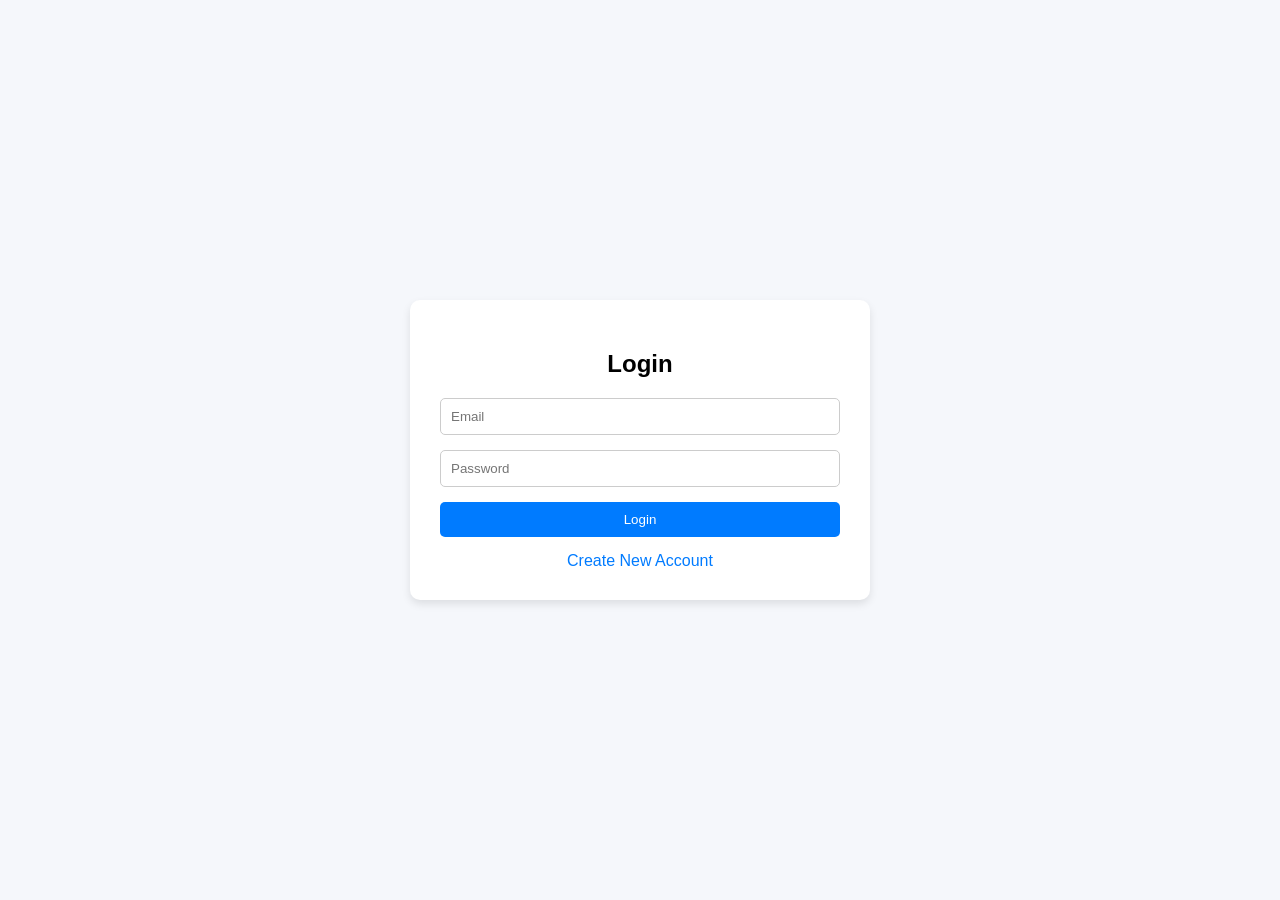
<file: frontend/Login.html>
<html lang="en"><head>
  <meta charset="UTF-8">
  <meta name="viewport" content="width=device-width, initial-scale=1.0">
  <title>Smart Honeypot System</title>
  <style>
    body {
      font-family: Arial, sans-serif;
      background: #f5f7fb;
      display: flex;
      justify-content: center;
      align-items: center;
      height: 100vh;
      margin: 0;
    }
    .container {
      width: 100%;
      max-width: 400px;
      background: #fff;
      padding: 30px;
      box-shadow: 0 4px 8px rgba(0,0,0,0.1);
      border-radius: 10px;
    }
    h2 {
      text-align: center;
      margin-bottom: 20px;
    }
    input[type="email"],
    input[type="password"],
    input[type="text"] {
      width: 100%;
      padding: 10px;
      margin-bottom: 15px;
      border: 1px solid #ccc;
      border-radius: 5px;
    }
    button {
      width: 100%;
      padding: 10px;
      background-color: #007bff;
      color: #fff;
      border: none;
      border-radius: 5px;
      cursor: pointer;
    }
    button:hover {
      background-color: #0056b3;
    }
    .links {
      text-align: center;
      margin-top: 15px;
    }
    .links a {
      color: #007bff;
      text-decoration: none;
      cursor: pointer;
    }
    .hidden {
      display: none;
    }
    .error {
      color: red;
      font-size: 0.9em;
      margin-bottom: 10px;
      text-align: center;
    }
    .success {
      color: green;
      font-size: 0.9em;
      margin-bottom: 10px;
      text-align: center;
    }
  </style>
</head>
<body>
  <div class="container">
    <div id="loginForm">
      <h2>Login</h2>
      <div id="loginMessage"></div>
      <input type="email" id="loginEmail" placeholder="Email">
      <input type="password" id="loginPassword" placeholder="Password">
      <button onclick="handleLogin()">Login</button>
      <div class="links">
        <a onclick="showSection('signupForm')">Create New Account</a> 
      </div>
    </div>

    <div id="signupForm" class="hidden">
      <h2>Create Account</h2>
      <div id="signupMessage"></div>
      <input type="email" id="signupEmail" placeholder="Email">
      <input type="password" id="signupPassword" placeholder="Password">
      <button onclick="handleSignup()">Sign Up</button>
      <div class="links">
        <a onclick="showSection('loginForm')">Back to Login</a>
      </div>
    </div>

    <div id="forgotForm" class="hidden">
      <h2>Reset Password</h2>
      <div id="forgotMessage"></div>
      <input type="email" id="resetEmail" placeholder="Email">
      <button onclick="handleReset()">Send Code</button>
      <div class="links">
        <a onclick="showSection('loginForm')">Back to Login</a>
      </div>
    </div>
  </div>

  <script>
    let loginAttempts = 0;
    let firstAttemptTime = null;

    function showSection(id) {
      document.getElementById("loginForm").classList.add("hidden");
      document.getElementById("signupForm").classList.add("hidden");
      document.getElementById("forgotForm").classList.add("hidden");
      document.getElementById(id).classList.remove("hidden");
      clearMessages();
    }

    function clearMessages() {
      document.getElementById("loginMessage").innerHTML = "";
      document.getElementById("signupMessage").innerHTML = "";
      document.getElementById("forgotMessage").innerHTML = "";
    }

    function handleLogin() {
      const email = document.getElementById("loginEmail").value;
      const password = document.getElementById("loginPassword").value;
      const storedPassword = localStorage.getItem(email);
      const currentTime = new Date().getTime();

      if (!firstAttemptTime) firstAttemptTime = currentTime;

      if (currentTime - firstAttemptTime < 60000) {
        loginAttempts++;
      } else {
        loginAttempts = 1;
        firstAttemptTime = currentTime;
      }

      if (email && password) {
        if (storedPassword === password) {
          document.getElementById("loginMessage").innerHTML = "<div class='success'>Login successful</div>";
          setTimeout(() => window.location.href = "real-bank.html", 1000);
        } else {
          document.getElementById("loginMessage").innerHTML = "<div class='error'>Incorrect email or password.</div>";
          if (loginAttempts >= 3) {
            setTimeout(() => window.location.href = "honypot.html", 1000);
          }
        }
      }
    }

    function handleSignup() {
      const email = document.getElementById("signupEmail").value;
      const password = document.getElementById("signupPassword").value;
      if (localStorage.getItem(email)) {
        document.getElementById("signupMessage").innerHTML = "<div class='error'>Email already exists.</div>";
      } else {
        localStorage.setItem(email, password);
        document.getElementById("signupMessage").innerHTML = "<div class='success'>Account created successfully.</div>";
      }
    }

    function handleReset() {
      const email = document.getElementById("resetEmail").value;
      if (localStorage.getItem(email)) {
        document.getElementById("forgotMessage").innerHTML = "<div class='success'>Reset code sent (simulated).</div>";
      } else {
        document.getElementById("forgotMessage").innerHTML = "<div class='error'>Email not found.</div>";
      }
    }
  </script>


</body></html>
</file>
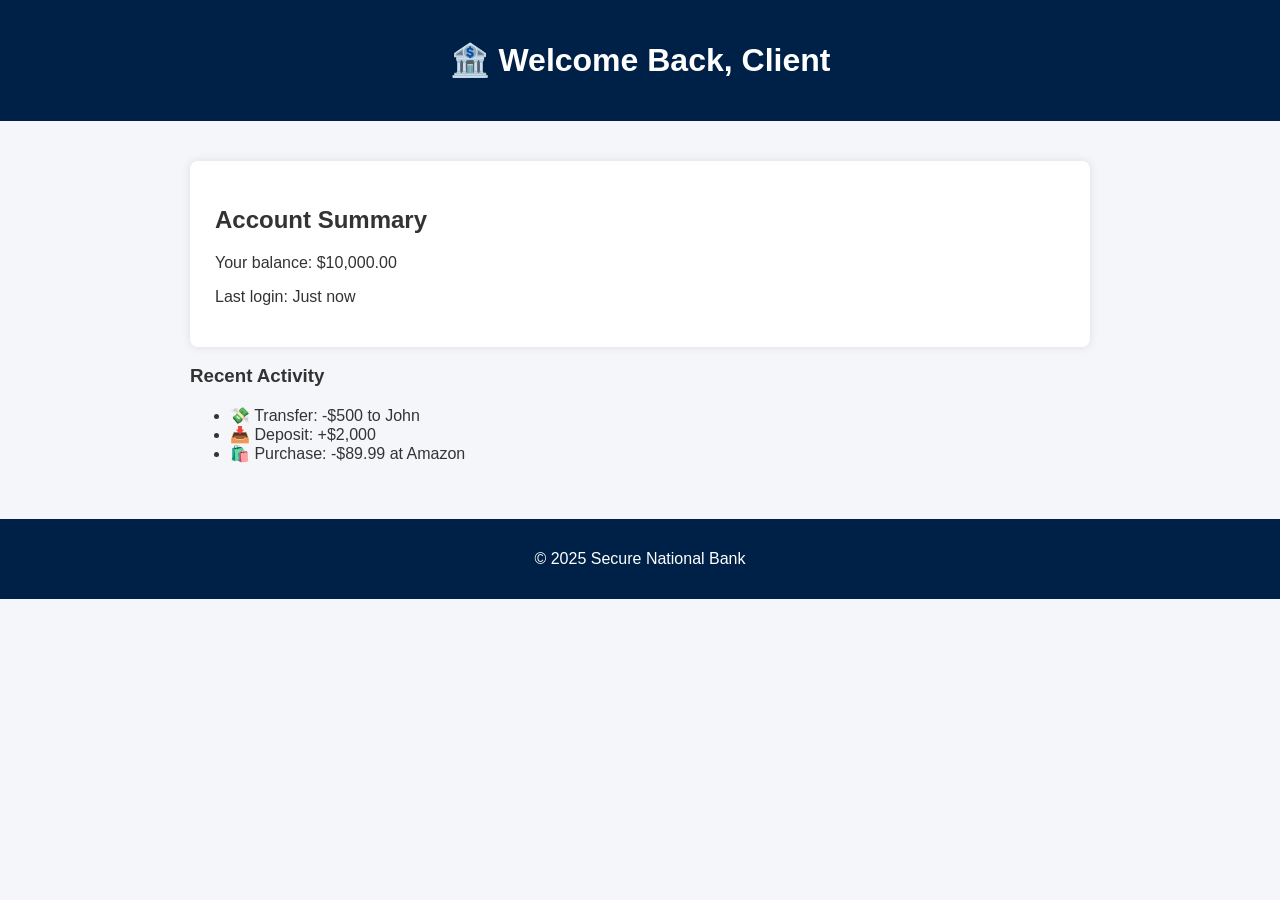
<file: frontend/real-bank.html>
<!DOCTYPE html>
<html lang="en" data-theme="light">
    <head>
    <meta charset="UTF-8" />
  <meta name="viewport" content="width=device-width, initial-scale=1.0"/>
  <title>Secure National Bank - Dashboard</title>
  <link rel="stylesheet" href="style.css" />
</head>
<body>

  <header>
    <h1>🏦 Welcome Back, Client</h1>
  </header>

  <main>
    <section class="hero">
      <h2>Account Summary</h2>
      <p>Your balance: $10,000.00</p>
      <p>Last login: Just now</p>
    </section>

    <section>
      <h3>Recent Activity</h3>
      <ul>
        <li>💸 Transfer: -$500 to John</li>
        <li>📥 Deposit: +$2,000</li>
        <li>🛍️ Purchase: -$89.99 at Amazon</li>
      </ul>
    </section>
  </main>

  <footer>
    <p>&copy; 2025 Secure National Bank</p>
  </footer>
</body>
</html>
</file>
<file: frontend/style.css>
:root {
  --bg: #f4f6f9;
  --text: #333;
  --header-bg: #002147;
  --header-text: #fff;
  --card-bg: #ffffff;
  --accent: #004080;
}

[data-theme="dark"] {
  --bg: #1c1c1e;
  --text: #e4e4e6;
  --header-bg: #111;
  --header-text: #fff;
  --card-bg: #2c2c2e;
  --accent: #007aff;
}

body {
  background-color: var(--bg);
  color: var(--text);
  margin: 0;
  font-family: Arial, sans-serif;
}

header {
  background-color: var(--header-bg);
  color: var(--header-text);
  padding: 20px 0;
  text-align: center;
}

nav ul {
  list-style: none;
  padding: 0;
  display: flex;
  justify-content: center;
  gap: 25px;
  flex-wrap: wrap;
}

nav a {
  color: var(--header-text);
  text-decoration: none;
  font-weight: bold;
}

nav a:hover {
  text-decoration: underline;
}

main {
  padding: 40px 20px;
  max-width: 900px;
  margin: auto;
}

.hero, form {
  background-color: var(--card-bg);
  padding: 25px;
  border-radius: 8px;
  box-shadow: 0 0 10px rgba(0,0,0,0.1);
}

input[type="text"], input[type="password"] {
  width: 100%;
  padding: 10px;
  margin: 10px 0;
  border-radius: 5px;
  border: 1px solid #ccc;
}

input[type="submit"] {
  background-color: var(--header-bg);
  color: white;
  padding: 10px 20px;
  border: none;
  border-radius: 4px;
  cursor: pointer;
}

input[type="submit"]:hover {
  background-color: var(--accent);
}

footer {
  background-color: var(--header-bg);
  color: var(--header-text);
  text-align: center;
  padding: 15px 0;
}

.toggle-container {
  text-align: right;
  padding: 0 20px;
}

@media (max-width: 600px) {
  nav ul {
    flex-direction: column;
    align-items: center;
  }
  .toggle-container {
    text-align: center;
    margin-top: 10px;
  }
}
</file>
